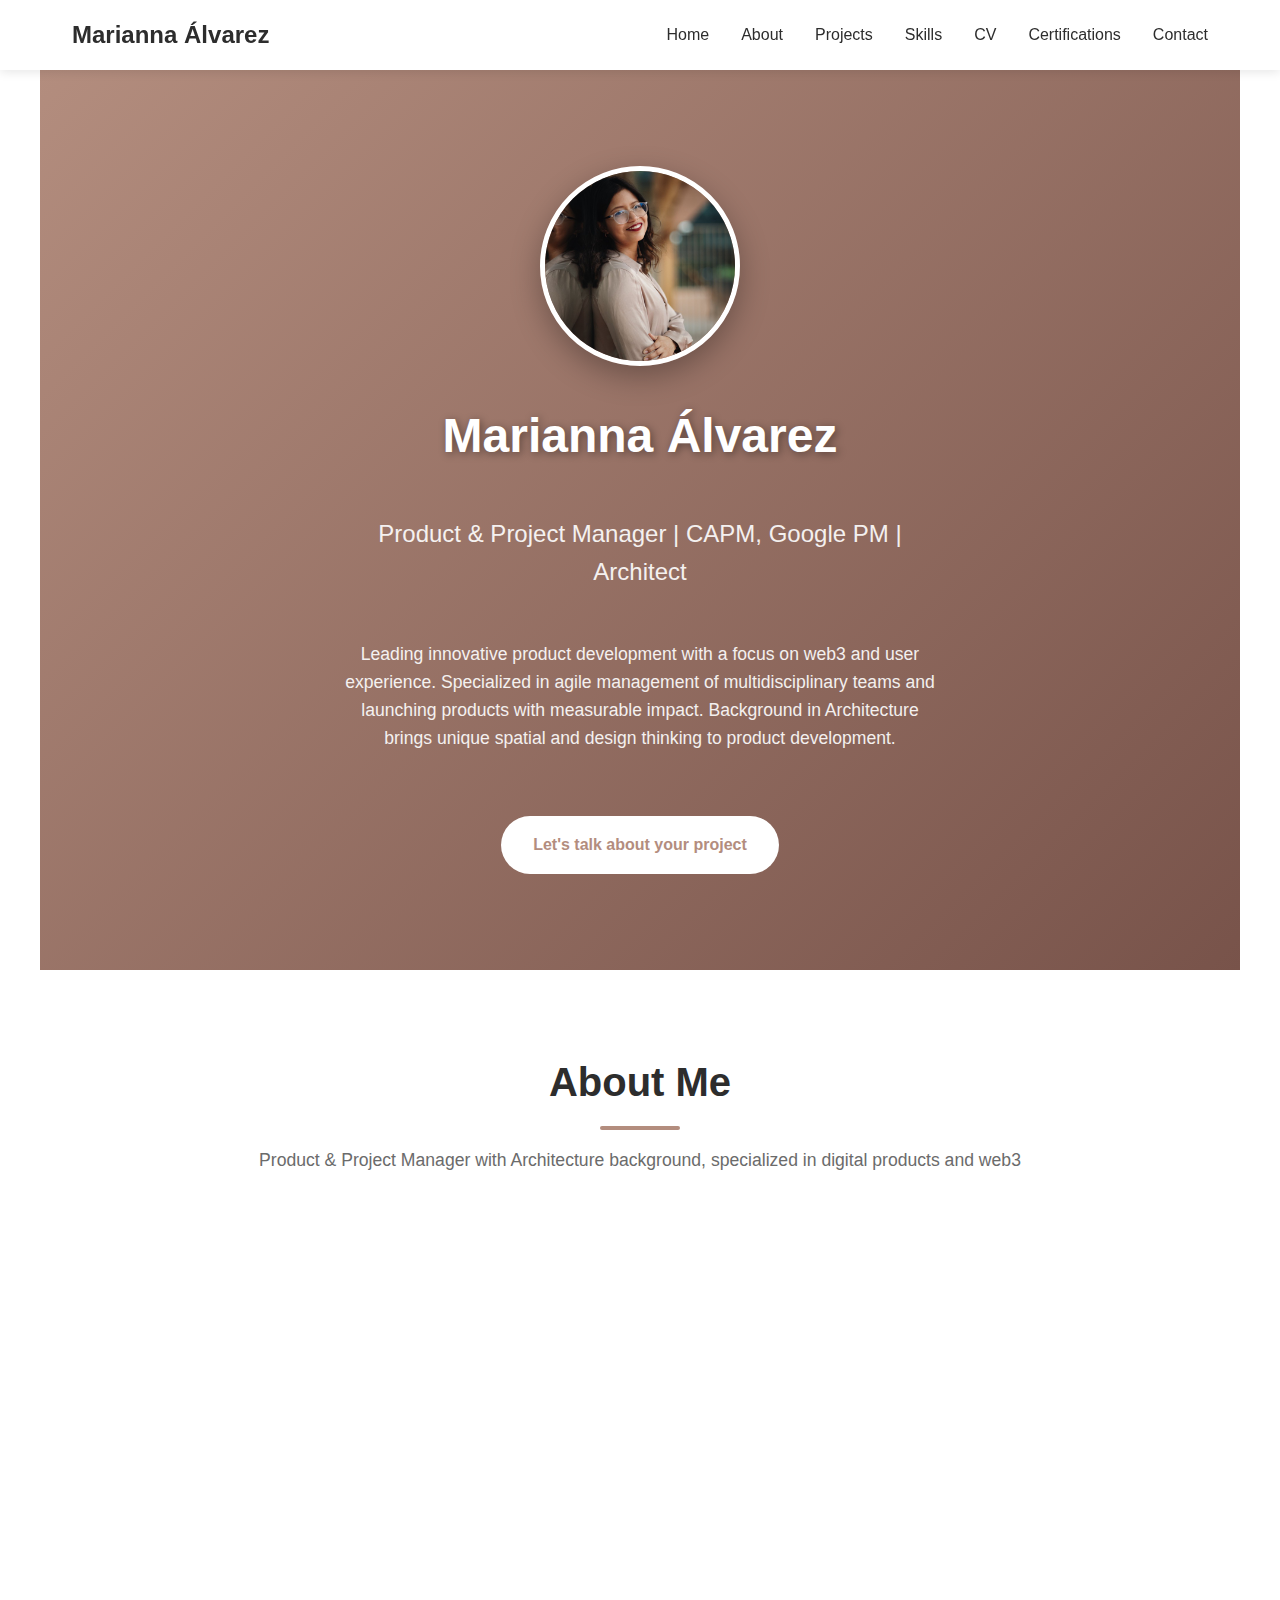
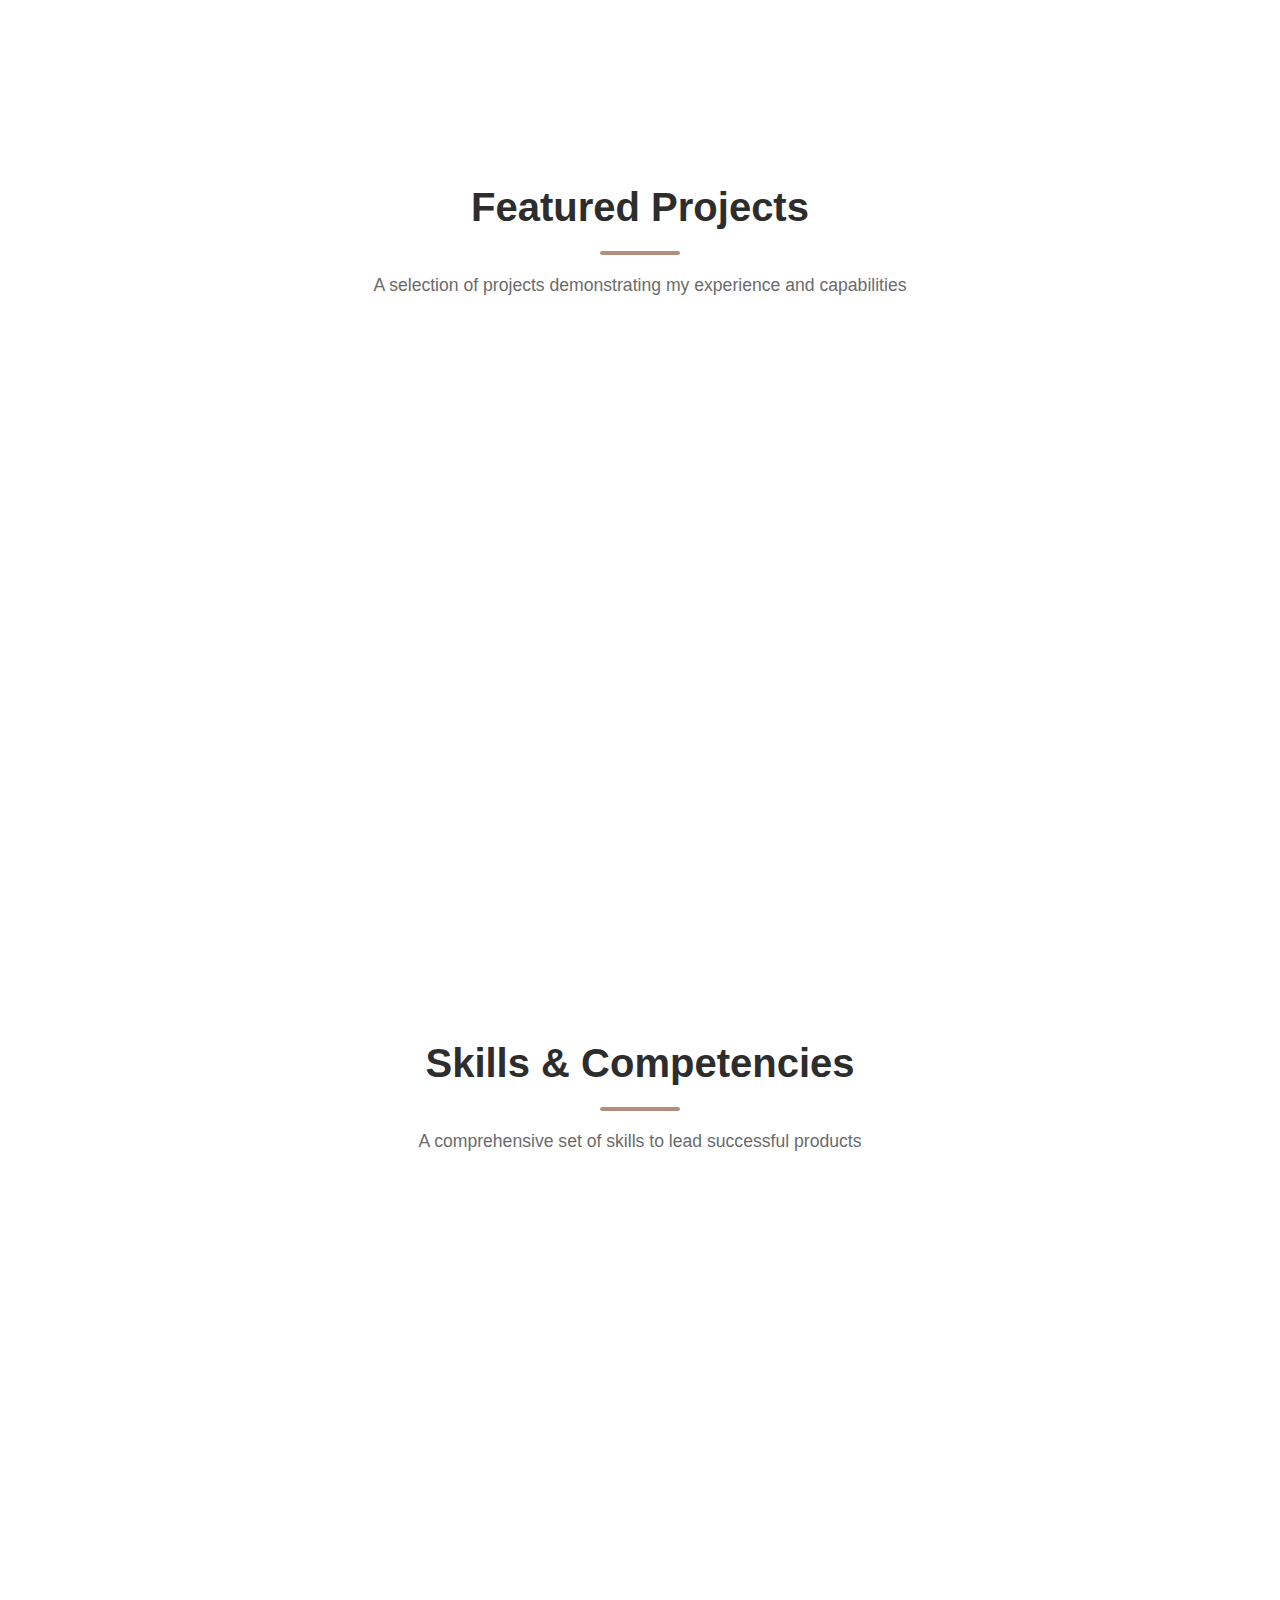
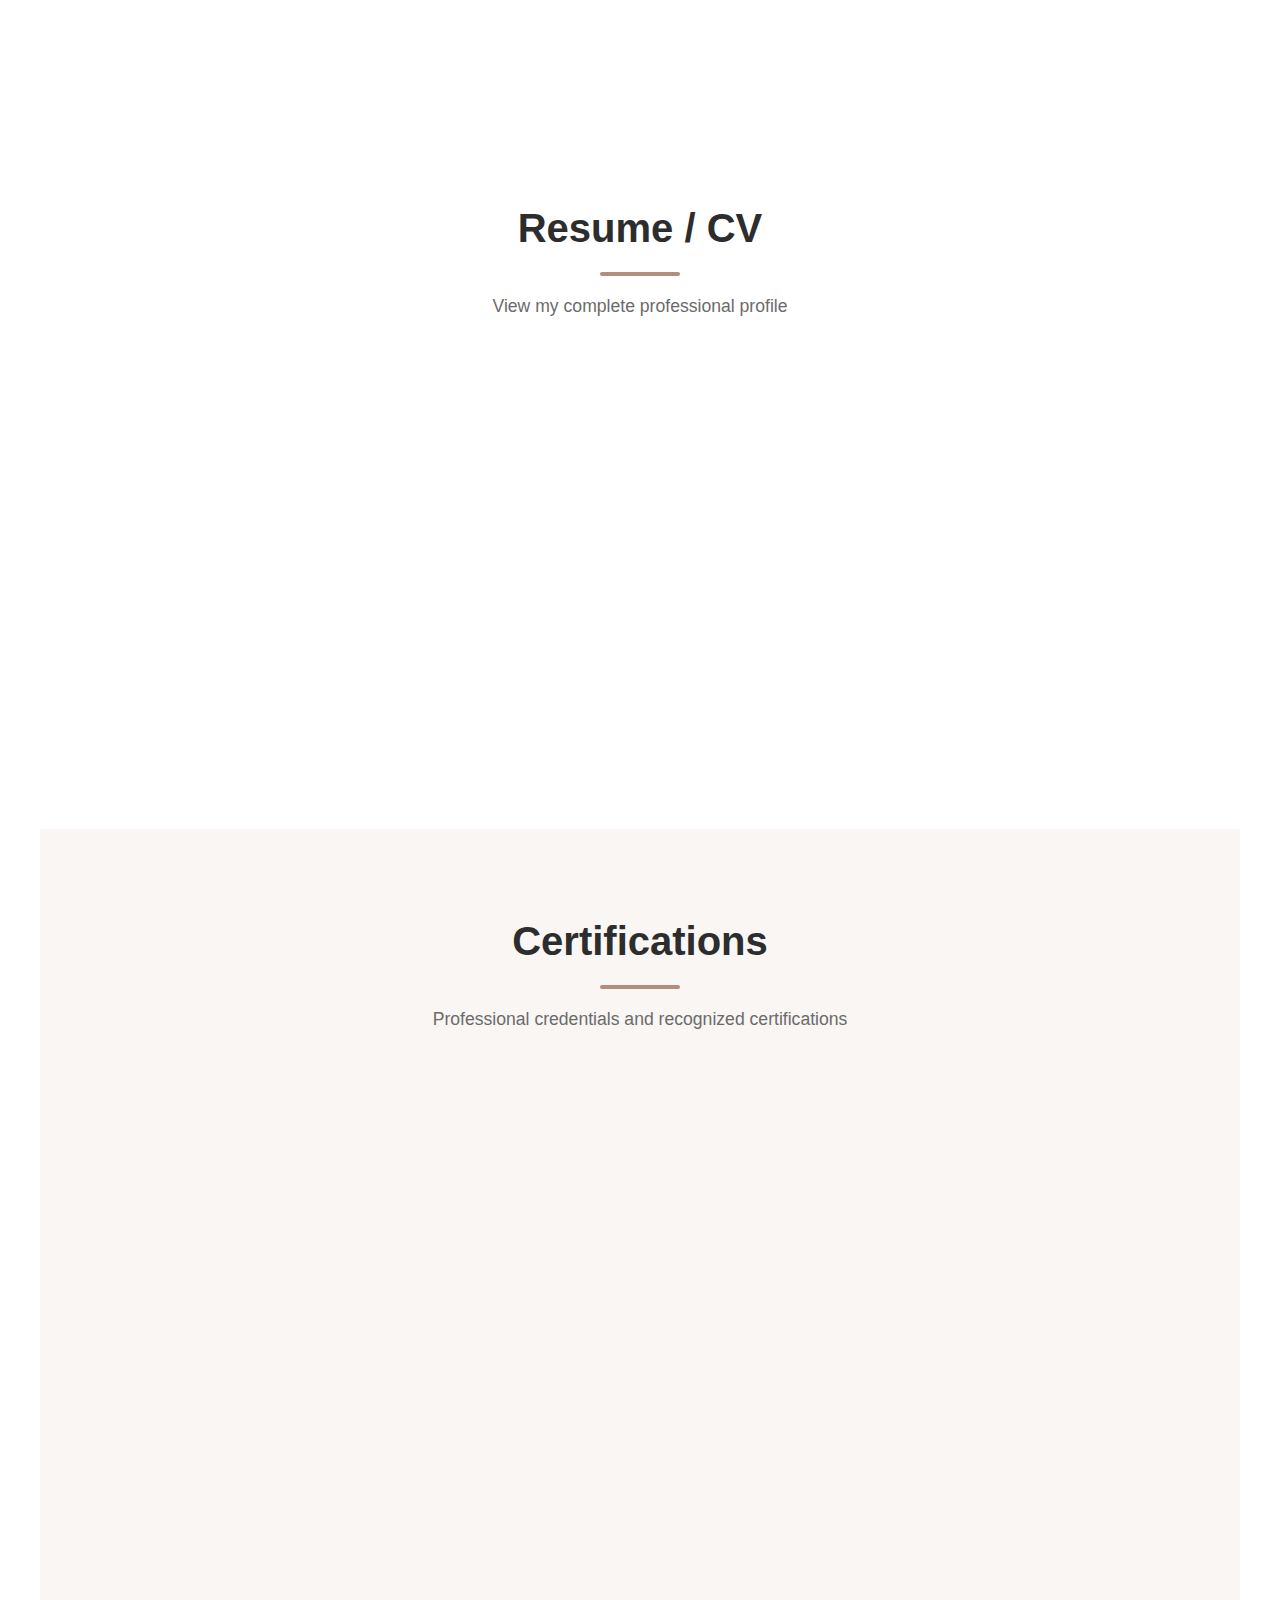
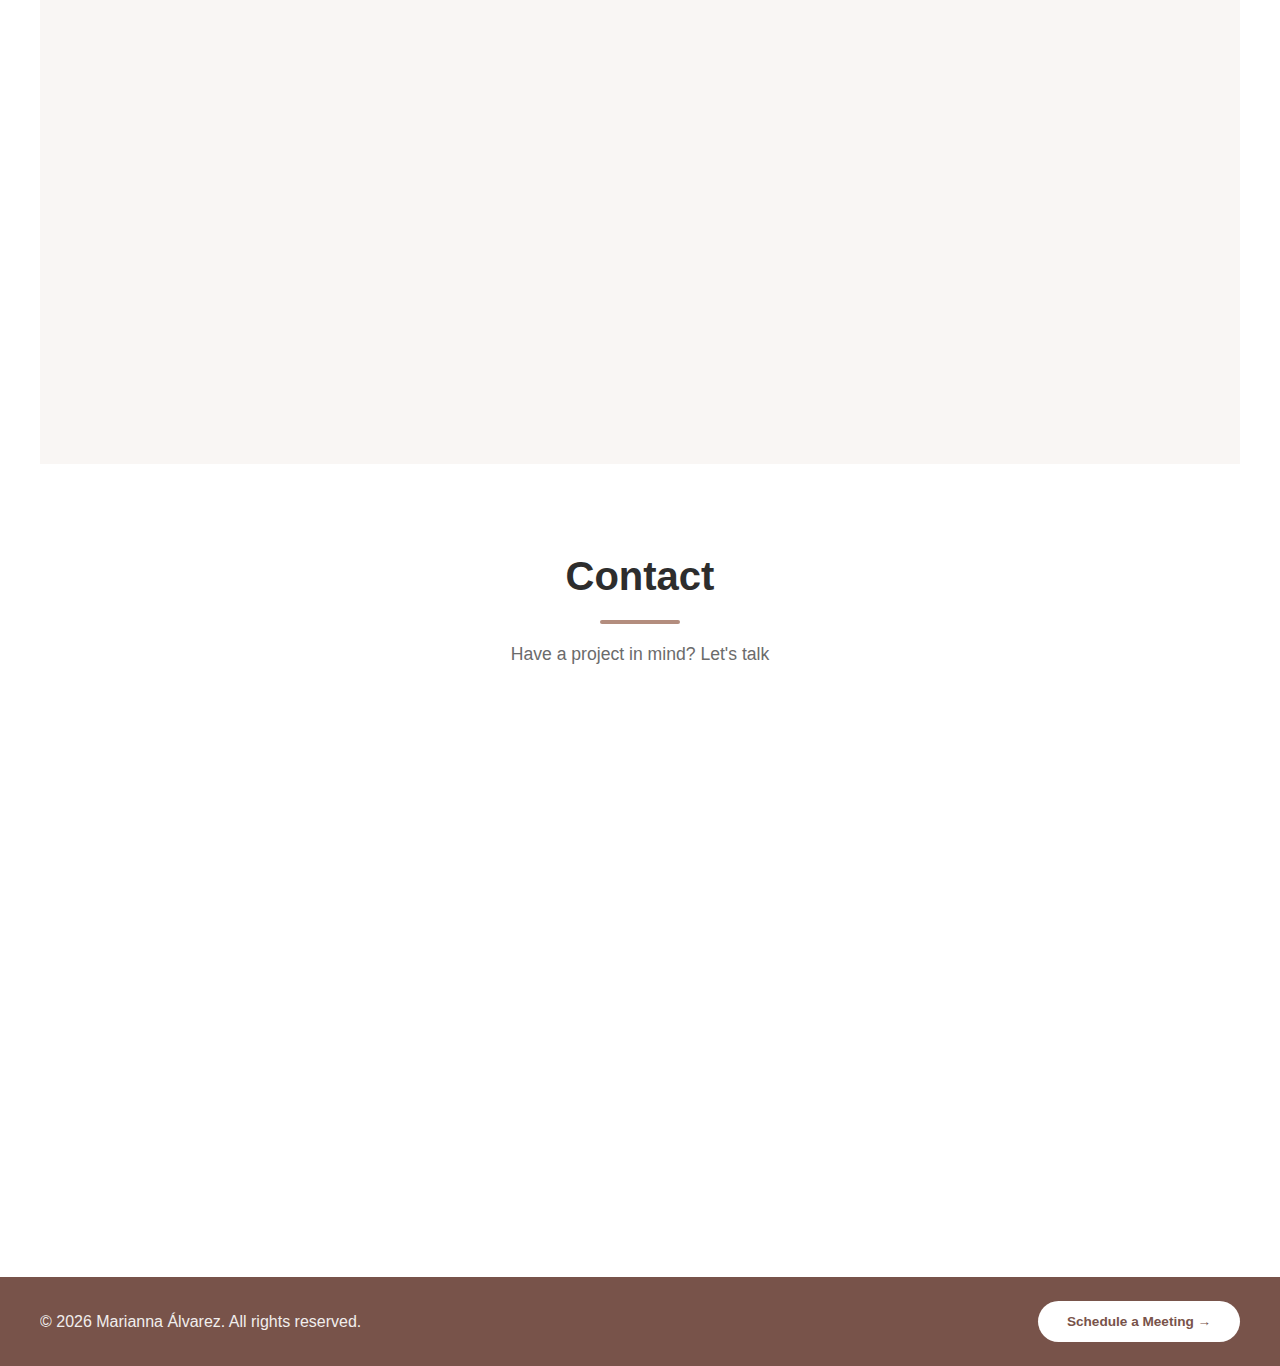
<file: index.html>
<!DOCTYPE html>
<html lang="en">
<head>
    <meta charset="UTF-8">
    <meta name="viewport" content="width=device-width, initial-scale=1.0">
    <title>Marianna Álvarez - Product Manager</title>
    <link rel="stylesheet" href="styles.css">
</head>
<body>
    <!-- Header -->
    <header>
        <nav>
            <div class="logo">Marianna Álvarez</div>
            <ul class="nav-links" id="navLinks">
                <li><a href="#home">Home</a></li>
                <li><a href="#about">About</a></li>
                <li><a href="#projects">Projects</a></li>
                <li><a href="#skills">Skills</a></li>
                <li><a href="#cv">CV</a></li>
                <li><a href="#certifications">Certifications</a></li>
                <li><a href="#contact">Contact</a></li>
            </ul>
            <div class="menu-toggle" id="menuToggle">
                <span></span>
                <span></span>
                <span></span>
            </div>
        </nav>
    </header>

    <!-- Hero Section -->
    <section class="hero" id="home">
        <div class="hero-content">
            <img src="Foto profesional.jpg" alt="Marianna Álvarez" class="profile-img">
            <h1>Marianna Álvarez</h1>
            <p class="subtitle">Product & Project Manager | CAPM, Google PM | Architect</p>
            <p>Leading innovative product development with a focus on web3 and user experience. Specialized in agile management of multidisciplinary teams and launching products with measurable impact. Background in Architecture brings unique spatial and design thinking to product development.</p>
            <a href="#contact" class="cta-button">Let's talk about your project</a>
        </div>
    </section>

    <!-- About Section -->
    <section id="about">
        <h2>About Me</h2>
        <p class="section-description">Product & Project Manager with Architecture background, specialized in digital products and web3</p>
        <div class="about-content fade-in">
            <div class="about-text">
                <p>Certified Product & Project Manager with experience developing innovative products in the web3 ecosystem and emerging technologies. Currently leading product initiatives at red·dev, where I manage multidisciplinary teams to create solutions that generate real impact.</p>
                <p>My unique background combines Architecture with product management and UX specialization, bringing spatial thinking and design principles to product development. This allows me to create products that are not only technically viable but also beautifully designed and centered on user needs. I have worked from conceptualization to successful launch of complex products.</p>
                <p>CAPM (PMI) and Google Project Management certified, I apply agile methodologies like Scrum alongside traditional frameworks when necessary, ensuring flexibility and structure in every project.</p>
            </div>
            <div class="about-stats">
                <div class="stat-card">
                    <span class="stat-number">4+</span>
                    <span class="stat-label">Years in Tech</span>
                </div>
                <div class="stat-card">
                    <span class="stat-number">2</span>
                    <span class="stat-label">PM Certifications</span>
                </div>
                <div class="stat-card">
                    <span class="stat-number">Web3</span>
                    <span class="stat-label">Specialization</span>
                </div>
                <div class="stat-card">
                    <span class="stat-number">UX+PM</span>
                    <span class="stat-label">Hybrid Profile</span>
                </div>
            </div>
        </div>
    </section>

    <!-- Projects Section -->
    <section id="projects">
        <h2>Featured Projects</h2>
        <p class="section-description">A selection of projects demonstrating my experience and capabilities</p>
        <div class="projects-grid">
            <div class="project-card fade-in">
                <div class="project-image">
                    <img src="FundRaisin Logo.png" alt="Fund Raisin Logo" style="width: 100%; height: 100%; object-fit: contain;">
                </div>
                <div class="project-content">
                    <h3>Fund Raisin</h3>
                    <p>Product Manager leading web3 platform for fund management and fundraising. Coordinating multidisciplinary teams, developing product roadmap, and successful launch with measurable results in the blockchain ecosystem.</p>
                    <div class="project-tags">
                        <span class="tag">Web3</span>
                        <span class="tag">Fundraising</span>
                        <span class="tag">Team Leadership</span>
                        <span class="tag">Product Launch</span>
                    </div>
                    <a href="#" class="project-link" onclick="openModal('fundraisin'); return false;">View details →</a>
                </div>
            </div>

            <div class="project-card fade-in">
                <div class="project-image">
                    <img src="Redbridge Logo (Icon).png" alt="Redbridge Logo" style="width: 100%; height: 100%; object-fit: contain;">
                </div>
                <div class="project-content">
                    <h3>Redbridge</h3>
                    <p>Project Manager for bridge technology solution. Coordination between development teams, task management, and administrative oversight ensuring smooth project execution and timely delivery.</p>
                    <div class="project-tags">
                        <span class="tag">Bridge Solution</span>
                        <span class="tag">Team Coordination</span>
                        <span class="tag">Task Management</span>
                        <span class="tag">Project Oversight</span>
                    </div>
                    <a href="#" class="project-link" onclick="openModal('redbridge'); return false;">View details →</a>
                </div>
            </div>
        </div>
    </section>

    <!-- Skills Section -->
    <section id="skills">
        <h2>Skills & Competencies</h2>
        <p class="section-description">A comprehensive set of skills to lead successful products</p>
        <div class="skills-grid">
            <div class="skill-category fade-in">
                <h3>Certifications</h3>
                <ul class="skill-list">
                    <li>CAPM - PMI (valid until 2028)</li>
                    <li>Google Project Management Certificate (2024)</li>
                    <li>UX Design Essentials</li>
                    <li>Web Responsive Design</li>
                </ul>
            </div>

            <div class="skill-category fade-in">
                <h3>Methodologies</h3>
                <ul class="skill-list">
                    <li>Agile & Scrum</li>
                    <li>Waterfall</li>
                    <li>Product Management Frameworks</li>
                    <li>User-Centered Design</li>
                </ul>
            </div>

            <div class="skill-category fade-in">
                <h3>Tools</h3>
                <ul class="skill-list">
                    <li>Figma & Sketch</li>
                    <li>Odoo</li>
                    <li>Gantt Charts</li>
                    <li>KPIs & Analytics</li>
                    <li>Google Sheets</li>
                </ul>
            </div>

            <div class="skill-category fade-in">
                <h3>Soft Skills</h3>
                <ul class="skill-list">
                    <li>Team Leadership</li>
                    <li>Stakeholder Communication</li>
                    <li>Problem Solving</li>
                    <li>Advanced English (C1-C2)</li>
                    <li>Catalan (B2)</li>
                </ul>
            </div>
        </div>
    </section>

    <!-- CV Section -->
    <section id="cv">
        <h2>Resume / CV</h2>
        <p class="section-description">View my complete professional profile</p>
        <div class="cv-container fade-in">
            <div class="cv-card" onclick="openCVModal()">
                <div class="cv-icon">
                    <svg xmlns="http://www.w3.org/2000/svg" width="80" height="80" fill="currentColor" viewBox="0 0 16 16">
                        <path d="M14 4.5V14a2 2 0 0 1-2 2H4a2 2 0 0 1-2-2V2a2 2 0 0 1 2-2h5.5L14 4.5zm-3 0A1.5 1.5 0 0 1 9.5 3V1H4a1 1 0 0 0-1 1v12a1 1 0 0 0 1 1h8a1 1 0 0 0 1-1V4.5h-2z"/>
                        <path d="M4.603 14.087a.81.81 0 0 1-.438-.42c-.195-.388-.13-.776.08-1.102.198-.307.526-.568.897-.787a7.68 7.68 0 0 1 1.482-.645 19.697 19.697 0 0 0 1.062-2.227 7.269 7.269 0 0 1-.43-1.295c-.086-.4-.119-.796-.046-1.136.075-.354.274-.672.65-.823.192-.077.4-.12.602-.077a.7.7 0 0 1 .477.365c.088.164.12.356.127.538.007.188-.012.396-.047.614-.084.51-.27 1.134-.52 1.794a10.954 10.954 0 0 0 .98 1.686 5.753 5.753 0 0 1 1.334.05c.364.066.734.195.96.465.12.144.193.32.2.518.007.192-.047.382-.138.563a1.04 1.04 0 0 1-.354.416.856.856 0 0 1-.51.138c-.331-.014-.654-.196-.933-.417a5.712 5.712 0 0 1-.911-.95 11.651 11.651 0 0 0-1.997.406 11.307 11.307 0 0 1-1.02 1.51c-.292.35-.609.656-.927.787a.793.793 0 0 1-.58.029zm1.379-1.901c-.166.076-.32.156-.459.238-.328.194-.541.383-.647.547-.094.145-.096.25-.04.361.01.022.02.036.026.044a.266.266 0 0 0 .035-.012c.137-.056.355-.235.635-.572a8.18 8.18 0 0 0 .45-.606zm1.64-1.33a12.71 12.71 0 0 1 1.01-.193 11.744 11.744 0 0 1-.51-.858 20.801 20.801 0 0 1-.5 1.05zm2.446.45c.15.163.296.3.435.41.24.19.407.253.498.256a.107.107 0 0 0 .07-.015.307.307 0 0 0 .094-.125.436.436 0 0 0 .059-.2.095.095 0 0 0-.026-.063c-.052-.062-.2-.152-.518-.209a3.876 3.876 0 0 0-.612-.053zM8.078 7.8a6.7 6.7 0 0 0 .2-.828c.031-.188.043-.343.038-.465a.613.613 0 0 0-.032-.198.517.517 0 0 0-.145.04c-.087.035-.158.106-.196.283-.04.192-.03.469.046.822.024.111.054.227.09.346z"/>
                    </svg>
                </div>
                <h3>View My Resume</h3>
                <p>Complete professional experience and qualifications</p>
                <div class="cv-buttons">
                    <span class="cv-button">View Resume →</span>
                    <a href="certificates/PM_Resume_2024.pdf" download class="cv-download-btn" onclick="event.stopPropagation()">Download CV ↓</a>
                </div>
            </div>
        </div>
    </section>

    <!-- Certifications Section -->
    <section id="certifications">
        <h2>Certifications</h2>
        <p class="section-description">Professional credentials and recognized certifications</p>
        <div class="certifications-grid">
            <div class="cert-card fade-in" onclick="openCertModal('capm')">
                <div class="cert-image">
                    <img src="certificates/cert-capm.jpg" alt="CAPM Certification">
                </div>
                <div class="cert-info">
                    <h3>CAPM</h3>
                    <p>Project Management Institute</p>
                    <span class="cert-year">Valid until 2028</span>
                </div>
            </div>

            <div class="cert-card fade-in" onclick="openCertModal('google-pm')">
                <div class="cert-image">
                    <img src="certificates/cert-google-pm.jpg" alt="Google Project Management Certificate">
                </div>
                <div class="cert-info">
                    <h3>Google Project Management</h3>
                    <p>Google Career Certificates</p>
                    <span class="cert-year">2024</span>
                </div>
            </div>

            <div class="cert-card fade-in" onclick="openCertModal('web-design')">
                <div class="cert-image">
                    <img src="certificates/cert-web.jpg" alt="Web Responsive Design Certificate">
                </div>
                <div class="cert-info">
                    <h3>Web Responsive Design</h3>
                    <p>Professional Certification</p>
                    <span class="cert-year">2024</span>
                </div>
            </div>

            <div class="cert-card fade-in" onclick="openCertModal('ux-design')">
                <div class="cert-image">
                    <img src="certificates/cert-ux.jpg" alt="UX Design Certificate">
                </div>
                <div class="cert-info">
                    <h3>UX Design Essentials</h3>
                    <p>Professional Certification</p>
                    <span class="cert-year">2021</span>
                </div>
            </div>
        </div>
    </section>

    <!-- Services Section -->
    <section id="services">
        <h2>Freelance Services</h2>
        <p class="section-description">How I can help your business grow</p>
        <div class="services-grid">
            <div class="service-card fade-in">
                <div class="service-icon">
                    <svg xmlns="http://www.w3.org/2000/svg" width="40" height="40" fill="currentColor" viewBox="0 0 16 16">
                        <path d="M8 16A8 8 0 1 0 8 0a8 8 0 0 0 0 16zm.25-11.25v1.5a.75.75 0 0 1-1.5 0v-1.5a.75.75 0 0 1 1.5 0zm0 4v3.5a.75.75 0 0 1-1.5 0v-3.5a.75.75 0 0 1 1.5 0z"/>
                        <path d="M6.5 7h3a.5.5 0 0 1 .5.5v5a.5.5 0 0 1-.5.5h-3a.5.5 0 0 1-.5-.5v-5a.5.5 0 0 1 .5-.5z"/>
                    </svg>
                </div>
                <h3>Product & Project Management</h3>
                <p>End-to-end product strategy, roadmap development, sprint planning, and agile team coordination. From ideation to launch with measurable KPIs.</p>
                <ul class="service-list">
                    <li>Product Strategy & Roadmaps</li>
                    <li>Sprint Planning & Scrum</li>
                    <li>Team Coordination</li>
                    <li>Product Launch</li>
                </ul>
                <a href="#contact" class="service-cta">Let's talk →</a>
            </div>

            <div class="service-card fade-in">
                <div class="service-icon">
                    <svg xmlns="http://www.w3.org/2000/svg" width="40" height="40" fill="currentColor" viewBox="0 0 16 16">
                        <path d="M0 1.5A1.5 1.5 0 0 1 1.5 0h13A1.5 1.5 0 0 1 16 1.5v13a1.5 1.5 0 0 1-1.5 1.5h-13A1.5 1.5 0 0 1 0 14.5v-13zM1.5 1a.5.5 0 0 0-.5.5V5h15V1.5a.5.5 0 0 0-.5-.5h-13zM1 14.5a.5.5 0 0 0 .5.5H5V6H1v8.5zm5 .5h4V6H6v9zm5 0h3.5a.5.5 0 0 0 .5-.5V6h-4v9z"/>
                    </svg>
                </div>
                <h3>UX Design & Research</h3>
                <p>User-centered design approach combining research, wireframing, and prototyping to create intuitive digital experiences that drive engagement.</p>
                <ul class="service-list">
                    <li>User Research & Testing</li>
                    <li>Wireframes & Prototypes</li>
                    <li>UI/UX Audits</li>
                    <li>Design Systems</li>
                </ul>
                <a href="#contact" class="service-cta">Let's talk →</a>
            </div>

            <div class="service-card fade-in">
                <div class="service-icon">
                    <svg xmlns="http://www.w3.org/2000/svg" width="40" height="40" fill="currentColor" viewBox="0 0 16 16">
                        <path d="M7 14s-1 0-1-1 1-4 5-4 5 3 5 4-1 1-1 1H7Zm4-6a3 3 0 1 0 0-6 3 3 0 0 0 0 6Zm-5.784 6A2.238 2.238 0 0 1 5 13c0-1.355.68-2.75 1.936-3.72A6.325 6.325 0 0 0 5 9c-4 0-5 3-5 4s1 1 1 1h4.216ZM4.5 8a2.5 2.5 0 1 0 0-5 2.5 2.5 0 0 0 0 5Z"/>
                    </svg>
                </div>
                <h3>PM Consulting</h3>
                <p>Strategic consulting to optimize your project management processes, improve team efficiency, and implement frameworks that deliver results.</p>
                <ul class="service-list">
                    <li>Process Optimization</li>
                    <li>Stakeholder Management</li>
                    <li>KPI Tracking & Analytics</li>
                    <li>Team Training</li>
                </ul>
                <a href="#contact" class="service-cta">Let's talk →</a>
            </div>
        </div>
    </section>

    <!-- Contact Section -->
    <section id="contact">
        <h2>Contact</h2>
        <p class="section-description">Have a project in mind? Let's talk</p>
        <div class="contact-container">
            <div class="contact-info fade-in">
                <div class="contact-item">
                    <div class="contact-icon">
                        <svg xmlns="http://www.w3.org/2000/svg" width="22" height="22" fill="white" viewBox="0 0 23 23">
                            <path d="M0 0h10.931v10.931H0z" fill="white"/>
                            <path d="M12.069 0H23v10.931H12.069z" fill="white"/>
                            <path d="M0 12.069h10.931V23H0z" fill="white"/>
                            <path d="M12.069 12.069H23V23H12.069z" fill="white"/>
                        </svg>
                    </div>
                    <div class="contact-details">
                        <h3>Email</h3>
                        <p>mariprofessional@outlook.com</p>
                    </div>
                </div>
                <div class="contact-item">
                    <div class="contact-icon">📱</div>
                    <div class="contact-details">
                        <h3>Phone</h3>
                        <p>+34 674-837-224</p>
                    </div>
                </div>
                <div class="contact-item">
                    <div class="contact-icon">📍</div>
                    <div class="contact-details">
                        <h3>Location</h3>
                        <p>Barcelona, Spain</p>
                    </div>
                </div>
                <div class="contact-item">
                    <div class="contact-icon">
                        <svg xmlns="http://www.w3.org/2000/svg" width="22" height="22" fill="white" viewBox="0 0 16 16">
                            <path d="M0 1.146C0 .513.526 0 1.175 0h13.65C15.474 0 16 .513 16 1.146v13.708c0 .633-.526 1.146-1.175 1.146H1.175C.526 16 0 15.487 0 14.854V1.146zm4.943 12.248V6.169H2.542v7.225h2.401zm-1.2-8.212c.837 0 1.358-.554 1.358-1.248-.015-.709-.52-1.248-1.342-1.248-.822 0-1.359.54-1.359 1.248 0 .694.521 1.248 1.327 1.248h.016zm4.908 8.212V9.359c0-.216.016-.432.08-.586.173-.431.568-.878 1.232-.878.869 0 1.216.662 1.216 1.634v3.865h2.401V9.25c0-2.22-1.184-3.252-2.764-3.252-1.274 0-1.845.7-2.165 1.193v.025h-.016a5.54 5.54 0 0 1 .016-.025V6.169h-2.4c.03.678 0 7.225 0 7.225h2.4z"/>
                        </svg>
                    </div>
                    <div class="contact-details">
                        <h3>LinkedIn</h3>
                        <p><a href="https://linkedin.com/in/majoalfig" target="_blank">linkedin.com/in/majoalfig</a></p>
                    </div>
                </div>
            </div>

            <form class="contact-form fade-in" id="contactForm" action="https://api.web3forms.com/submit" method="POST">
                <input type="hidden" name="access_key" value="15405423-1cc5-4f31-940b-ea86027a451b">
                <input type="hidden" name="subject" value="New message from Portfolio">
                <input type="hidden" name="from_name" value="Portfolio Contact Form">
                <div class="form-group">
                    <label for="name">Name</label>
                    <input type="text" id="name" name="name" required>
                </div>
                <div class="form-group">
                    <label for="email">Email</label>
                    <input type="email" id="email" name="email" required>
                </div>
                <div class="form-group">
                    <label for="message">Message</label>
                    <textarea id="message" name="message" required></textarea>
                </div>
                <button type="submit" class="submit-button">Send Message</button>
            </form>
        </div>
    </section>

    <!-- Project Modals -->
    <div id="modal-overlay" class="modal-overlay" onclick="closeModal()">
        <div class="modal-content" onclick="event.stopPropagation()">
            <span class="modal-close" onclick="closeModal()">&times;</span>
            <div id="modal-body"></div>
        </div>
    </div>

    <!-- Certificate Modal -->
    <div id="cert-modal-overlay" class="modal-overlay" onclick="closeCertModal()">
        <div class="cert-modal-content" onclick="event.stopPropagation()">
            <span class="modal-close" onclick="closeCertModal()">&times;</span>
            <div id="cert-modal-body"></div>
        </div>
    </div>

    <!-- CV Modal -->
    <div id="cv-modal-overlay" class="modal-overlay" onclick="closeCVModal()">
        <div class="cert-modal-content" onclick="event.stopPropagation()">
            <span class="modal-close" onclick="closeCVModal()">&times;</span>
            <div id="cv-modal-body"></div>
        </div>
    </div>

    <!-- Footer -->
    <footer>
        <div class="footer-content">
            <p class="footer-copy">&copy; 2026 Marianna &Aacute;lvarez. All rights reserved.</p>
            <a href="https://cal.com/mari-reddev" target="_blank" class="cal-button">Schedule a Meeting →</a>
        </div>
    </footer>

    <script src="script.js"></script>
</body>
</html>
</file>
<file: styles.css>
* {
    margin: 0;
    padding: 0;
    box-sizing: border-box;
}

:root {
    --primary-color: #b38d7e;
    --dark-color: #78534a;
    --light-color: #e8d5cd;
    --accent-color: #d4b5a8;
    --gray-dark: #2d2d2d;
    --gray-medium: #6b6b6b;
    --gray-light: #f9f6f4;
    --white: #ffffff;
}

html {
    scroll-behavior: smooth;
}

body {
    font-family: 'Segoe UI', Tahoma, Geneva, Verdana, sans-serif;
    line-height: 1.6;
    color: var(--gray-dark);
    background-color: var(--white);
}

/* Header & Navigation */
header {
    background-color: var(--white);
    box-shadow: 0 2px 10px rgba(0, 0, 0, 0.1);
    position: fixed;
    width: 100%;
    top: 0;
    z-index: 1000;
    transition: all 0.3s ease;
}

nav {
    max-width: 1200px;
    margin: 0 auto;
    padding: 1rem 2rem;
    display: flex;
    justify-content: space-between;
    align-items: center;
}

.logo {
    font-size: 1.5rem;
    font-weight: bold;
    color: var(--gray-dark);
}

.nav-links {
    display: flex;
    gap: 2rem;
    list-style: none;
}

.nav-links a {
    text-decoration: none;
    color: var(--gray-dark);
    font-weight: 500;
    transition: color 0.3s ease;
    position: relative;
}

.nav-links a:hover {
    color: var(--primary-color);
}

.nav-links a::after {
    content: '';
    position: absolute;
    bottom: -5px;
    left: 0;
    width: 0;
    height: 2px;
    background-color: var(--primary-color);
    transition: width 0.3s ease;
}

.nav-links a:hover::after {
    width: 100%;
}

.menu-toggle {
    display: none;
    flex-direction: column;
    cursor: pointer;
    gap: 5px;
}

.menu-toggle span {
    width: 25px;
    height: 3px;
    background-color: var(--gray-dark);
    transition: all 0.3s ease;
}

/* Hero Section */
.hero {
    margin-top: 70px;
    background: linear-gradient(135deg, var(--primary-color) 0%, var(--dark-color) 100%);
    color: var(--white);
    padding: 6rem 2rem;
    text-align: center;
}

.hero-content {
    max-width: 1200px;
    margin: 0 auto;
    display: flex;
    flex-direction: column;
    align-items: center;
    gap: 2rem;
}

.profile-img {
    width: 200px;
    height: 200px;
    border-radius: 50%;
    border: 5px solid var(--white);
    object-fit: cover;
    box-shadow: 0 10px 30px rgba(0, 0, 0, 0.3);
    animation: fadeInDown 1s ease;
}

.hero h1 {
    font-size: 3rem;
    margin-bottom: 0.5rem;
    animation: fadeInUp 1s ease;
    text-shadow: 2px 2px 8px rgba(0, 0, 0, 0.4);
}

.hero .subtitle {
    font-size: 1.5rem;
    margin-bottom: 1rem;
    opacity: 0.9;
    animation: fadeInUp 1s ease 0.2s both;
}

.hero p {
    font-size: 1.1rem;
    max-width: 600px;
    margin-bottom: 2rem;
    opacity: 0.9;
    animation: fadeInUp 1s ease 0.4s both;
}

.cta-button {
    display: inline-block;
    background-color: var(--white);
    color: var(--primary-color);
    padding: 1rem 2rem;
    border-radius: 50px;
    text-decoration: none;
    font-weight: bold;
    transition: all 0.3s ease;
    animation: fadeInUp 1s ease 0.6s both;
}

.cta-button:hover {
    transform: translateY(-3px);
    box-shadow: 0 10px 30px rgba(255, 255, 255, 0.3);
}

/* Section Styles */
section {
    padding: 5rem 2rem;
    max-width: 1200px;
    margin: 0 auto;
}

section h2 {
    font-size: 2.5rem;
    color: var(--gray-dark);
    margin-bottom: 1rem;
    text-align: center;
    position: relative;
    padding-bottom: 1rem;
}

section h2::after {
    content: '';
    position: absolute;
    bottom: 0;
    left: 50%;
    transform: translateX(-50%);
    width: 80px;
    height: 4px;
    background-color: var(--primary-color);
    border-radius: 2px;
}

.section-description {
    text-align: center;
    color: var(--gray-medium);
    margin-bottom: 3rem;
    font-size: 1.1rem;
}

/* About Section */
.about-content {
    display: grid;
    grid-template-columns: 1fr 1fr;
    gap: 3rem;
    align-items: center;
    margin-top: 3rem;
}

.about-text p {
    margin-bottom: 1rem;
    color: var(--gray-medium);
    line-height: 1.8;
}

.about-stats {
    display: grid;
    grid-template-columns: repeat(2, 1fr);
    gap: 2rem;
}

.stat-card {
    background-color: var(--gray-light);
    padding: 2rem;
    border-radius: 10px;
    text-align: center;
    transition: transform 0.3s ease;
}

.stat-card:hover {
    transform: translateY(-5px);
}

.stat-number {
    font-size: 2.5rem;
    font-weight: bold;
    color: var(--primary-color);
    display: block;
}

.stat-label {
    color: var(--gray-medium);
    font-size: 0.9rem;
    margin-top: 0.5rem;
}

/* Projects Section */
#proyectos {
    background-color: var(--gray-light);
}

.projects-grid {
    display: grid;
    grid-template-columns: repeat(auto-fit, minmax(300px, 1fr));
    gap: 2rem;
    margin-top: 3rem;
}

.project-card {
    background-color: var(--white);
    border-radius: 15px;
    overflow: hidden;
    box-shadow: 0 5px 20px rgba(0, 0, 0, 0.1);
    transition: transform 0.3s ease, box-shadow 0.3s ease;
}

.project-card:hover {
    transform: translateY(-10px);
    box-shadow: 0 15px 40px rgba(0, 0, 0, 0.2);
}

.project-image {
    width: 100%;
    height: 200px;
    background: linear-gradient(135deg, var(--light-color), var(--primary-color));
    display: flex;
    align-items: center;
    justify-content: center;
    font-size: 3rem;
    color: var(--white);
}

.project-content {
    padding: 2rem;
}

.project-content h3 {
    color: var(--gray-dark);
    margin-bottom: 1rem;
    font-size: 1.5rem;
}

.project-content p {
    color: var(--gray-medium);
    margin-bottom: 1rem;
    line-height: 1.6;
}

.project-tags {
    display: flex;
    flex-wrap: wrap;
    gap: 0.5rem;
    margin-bottom: 1rem;
}

.tag {
    background-color: var(--gray-light);
    color: var(--primary-color);
    padding: 0.3rem 0.8rem;
    border-radius: 20px;
    font-size: 0.85rem;
    font-weight: 500;
}

.project-link {
    color: var(--primary-color);
    text-decoration: none;
    font-weight: bold;
    display: inline-flex;
    align-items: center;
    gap: 0.5rem;
}

.project-link:hover {
    text-decoration: underline;
}

/* Skills Section */
.skills-grid {
    display: grid;
    grid-template-columns: repeat(auto-fit, minmax(250px, 1fr));
    gap: 2rem;
    margin-top: 3rem;
}

.skill-category {
    background-color: var(--white);
    padding: 2rem;
    border-radius: 15px;
    box-shadow: 0 5px 20px rgba(0, 0, 0, 0.1);
}

.skill-category h3 {
    color: var(--primary-color);
    margin-bottom: 1.5rem;
    display: flex;
    align-items: center;
    gap: 0.5rem;
    font-size: 1.3rem;
}

.skill-category h3::before {
    content: '▶';
    font-size: 0.8rem;
}

.skill-list {
    list-style: none;
}

.skill-list li {
    padding: 0.8rem 0;
    border-bottom: 1px solid var(--gray-light);
    color: var(--gray-medium);
    display: flex;
    align-items: center;
    gap: 0.5rem;
}

.skill-list li:last-child {
    border-bottom: none;
}

.skill-list li::before {
    content: '✓';
    color: var(--primary-color);
    font-weight: bold;
}

/* Services Section (hidden for now) */
#services {
    display: none;
    background-color: var(--gray-light);
}

.services-grid {
    display: grid;
    grid-template-columns: repeat(3, 1fr);
    gap: 2rem;
    margin-top: 3rem;
}

.service-card {
    background-color: var(--white);
    padding: 2.5rem 2rem;
    border-radius: 20px;
    box-shadow: 0 5px 20px rgba(0, 0, 0, 0.08);
    transition: all 0.3s ease;
    display: flex;
    flex-direction: column;
}

.service-card:hover {
    transform: translateY(-8px);
    box-shadow: 0 15px 35px rgba(179, 141, 126, 0.2);
}

.service-icon {
    width: 70px;
    height: 70px;
    background: linear-gradient(135deg, var(--primary-color), var(--dark-color));
    border-radius: 16px;
    display: flex;
    align-items: center;
    justify-content: center;
    color: var(--white);
    margin-bottom: 1.5rem;
}

.service-card h3 {
    color: var(--gray-dark);
    font-size: 1.3rem;
    margin-bottom: 1rem;
}

.service-card p {
    color: var(--gray-medium);
    line-height: 1.7;
    margin-bottom: 1.5rem;
    font-size: 0.95rem;
}

.service-list {
    list-style: none;
    margin-bottom: 2rem;
    flex-grow: 1;
}

.service-list li {
    padding: 0.5rem 0;
    color: var(--gray-medium);
    font-size: 0.9rem;
    border-bottom: 1px solid var(--gray-light);
}

.service-list li:last-child {
    border-bottom: none;
}

.service-list li::before {
    content: '→ ';
    color: var(--primary-color);
    font-weight: bold;
}

.service-cta {
    display: inline-block;
    color: var(--primary-color);
    font-weight: 700;
    text-decoration: none;
    font-size: 0.95rem;
    transition: all 0.3s ease;
}

.service-cta:hover {
    color: var(--dark-color);
    transform: translateX(5px);
}

/* CV Section */
#cv {
    background-color: var(--white);
}

.cv-container {
    max-width: 600px;
    margin: 0 auto;
}

.cv-card {
    background: linear-gradient(135deg, var(--primary-color) 0%, var(--dark-color) 100%);
    border-radius: 20px;
    padding: 3rem 2rem;
    text-align: center;
    cursor: pointer;
    transition: all 0.3s ease;
    box-shadow: 0 10px 30px rgba(0, 0, 0, 0.15);
    color: var(--white);
}

.cv-card:hover {
    transform: translateY(-10px);
    box-shadow: 0 15px 40px rgba(0, 0, 0, 0.25);
}

.cv-icon {
    margin-bottom: 1.5rem;
    color: var(--white);
}

.cv-icon svg {
    filter: drop-shadow(0 5px 10px rgba(0, 0, 0, 0.2));
}

.cv-card h3 {
    font-size: 2rem;
    margin-bottom: 1rem;
    color: var(--white);
}

.cv-card p {
    font-size: 1.1rem;
    margin-bottom: 1.5rem;
    opacity: 0.9;
}

.cv-buttons {
    display: flex;
    gap: 1rem;
    justify-content: center;
    margin-top: 1.5rem;
}

.cv-button {
    display: inline-block;
    background-color: var(--white);
    color: var(--primary-color);
    padding: 0.8rem 2rem;
    border-radius: 30px;
    font-weight: bold;
    font-size: 0.95rem;
    transition: all 0.3s ease;
}

.cv-card:hover .cv-button {
    background-color: var(--light-color);
}

.cv-download-btn {
    display: inline-block;
    background-color: transparent;
    color: var(--white);
    padding: 0.8rem 2rem;
    border-radius: 30px;
    font-weight: bold;
    font-size: 0.95rem;
    text-decoration: none;
    border: 2px solid var(--white);
    transition: all 0.3s ease;
}

.cv-download-btn:hover {
    background-color: var(--white);
    color: var(--dark-color);
}

/* Cal.com Button */
.cal-button {
    display: inline-block;
    padding: 0.6rem 1.8rem;
    background-color: var(--white);
    border-radius: 30px;
    text-decoration: none;
    color: var(--dark-color);
    font-weight: 600;
    font-size: 0.85rem;
    transition: all 0.3s ease;
}

.cal-button:hover {
    transform: translateY(-2px);
    background-color: var(--light-color);
}

/* Contact Section */
#contacto {
    background-color: var(--gray-light);
}

.contact-container {
    display: grid;
    grid-template-columns: 1fr 1fr;
    gap: 3rem;
    margin-top: 3rem;
}

.contact-info {
    display: flex;
    flex-direction: column;
    gap: 2rem;
}

.contact-item {
    display: flex;
    align-items: center;
    gap: 1rem;
}

.contact-icon {
    width: 50px;
    height: 50px;
    background-color: var(--primary-color);
    border-radius: 50%;
    display: flex;
    align-items: center;
    justify-content: center;
    color: var(--white);
    font-size: 1.5rem;
    flex-shrink: 0;
}

.contact-details h3 {
    color: var(--gray-dark);
    margin-bottom: 0.3rem;
}

.contact-details p {
    color: var(--gray-medium);
}

.contact-form {
    display: flex;
    flex-direction: column;
    gap: 1.5rem;
}

.form-group {
    display: flex;
    flex-direction: column;
    gap: 0.5rem;
}

.form-group label {
    color: var(--gray-dark);
    font-weight: 500;
}

.form-group input,
.form-group textarea {
    padding: 1rem;
    border: 2px solid var(--gray-light);
    border-radius: 8px;
    font-family: inherit;
    font-size: 1rem;
    transition: border-color 0.3s ease;
}

.form-group input:focus,
.form-group textarea:focus {
    outline: none;
    border-color: var(--primary-color);
}

.form-group textarea {
    resize: vertical;
    min-height: 150px;
}

.submit-button {
    background-color: var(--primary-color);
    color: var(--white);
    padding: 1rem 2rem;
    border: none;
    border-radius: 8px;
    font-size: 1rem;
    font-weight: bold;
    cursor: pointer;
    transition: background-color 0.3s ease, transform 0.3s ease;
}

.submit-button:hover {
    background-color: var(--dark-color);
    transform: translateY(-2px);
}

/* Certifications Section */
#certifications {
    background-color: var(--gray-light);
}

.certifications-grid {
    display: grid;
    grid-template-columns: repeat(2, 1fr);
    gap: 2.5rem;
    max-width: 1000px;
    margin: 0 auto;
}

.cert-card {
    background-color: var(--white);
    border-radius: 20px;
    overflow: hidden;
    box-shadow: 0 8px 25px rgba(0, 0, 0, 0.08);
    transition: all 0.4s cubic-bezier(0.175, 0.885, 0.32, 1.275);
    cursor: pointer;
    display: flex;
    flex-direction: column;
    position: relative;
    border: 1px solid rgba(179, 141, 126, 0.1);
}

.cert-card::before {
    content: '';
    position: absolute;
    top: 0;
    left: 0;
    right: 0;
    bottom: 0;
    background: linear-gradient(135deg, var(--primary-color), var(--dark-color));
    opacity: 0;
    transition: opacity 0.4s ease;
    z-index: 1;
    pointer-events: none;
}

.cert-card:hover {
    transform: translateY(-12px) scale(1.02);
    box-shadow: 0 20px 45px rgba(179, 141, 126, 0.25);
}

.cert-card:hover::before {
    opacity: 0.05;
}

.cert-image {
    width: 100%;
    height: 240px;
    overflow: hidden;
    background: linear-gradient(135deg, var(--light-color) 0%, var(--accent-color) 100%);
    display: flex;
    align-items: center;
    justify-content: center;
    position: relative;
}

.cert-image::before {
    content: '📜';
    font-size: 5rem;
    opacity: 0.2;
    position: absolute;
    filter: grayscale(100%);
}

.cert-image::after {
    content: 'Click to view';
    position: absolute;
    bottom: 0;
    left: 0;
    right: 0;
    background: linear-gradient(to top, rgba(0,0,0,0.7), transparent);
    color: var(--white);
    padding: 1.5rem 1rem 0.8rem;
    font-size: 0.9rem;
    font-weight: 600;
    text-align: center;
    opacity: 0;
    transform: translateY(10px);
    transition: all 0.3s ease;
}

.cert-card:hover .cert-image::after {
    opacity: 1;
    transform: translateY(0);
}

.cert-image img {
    width: 100%;
    height: 100%;
    object-fit: cover;
    transition: all 0.5s cubic-bezier(0.175, 0.885, 0.32, 1.275);
    position: relative;
    z-index: 1;
}

.cert-card:hover .cert-image img {
    transform: scale(1.1);
    filter: brightness(1.05);
}

.cert-info {
    padding: 2rem 1.5rem;
    text-align: center;
    position: relative;
    z-index: 2;
}

.cert-info h3 {
    color: var(--gray-dark);
    font-size: 1.4rem;
    margin-bottom: 0.6rem;
    font-weight: 700;
    letter-spacing: -0.3px;
    transition: color 0.3s ease;
}

.cert-card:hover .cert-info h3 {
    color: var(--primary-color);
}

.cert-info p {
    color: var(--gray-medium);
    font-size: 0.95rem;
    margin-bottom: 1rem;
    line-height: 1.5;
}

.cert-year {
    display: inline-flex;
    align-items: center;
    gap: 0.4rem;
    background: linear-gradient(135deg, var(--primary-color), var(--dark-color));
    color: var(--white);
    padding: 0.5rem 1.2rem;
    border-radius: 20px;
    font-size: 0.85rem;
    font-weight: 700;
    box-shadow: 0 4px 12px rgba(179, 141, 126, 0.3);
    transition: all 0.3s ease;
    letter-spacing: 0.3px;
}

.cert-year::before {
    content: '✓';
    font-weight: bold;
    font-size: 1rem;
}

.cert-card:hover .cert-year {
    transform: scale(1.05);
    box-shadow: 0 6px 18px rgba(179, 141, 126, 0.4);
}

/* Certificate Modal */
.cert-modal-content {
    background-color: var(--white);
    border-radius: 15px;
    max-width: 1400px;
    width: 98%;
    max-height: 98vh;
    overflow: hidden;
    position: relative;
    animation: modalFadeIn 0.3s ease;
    padding: 1.5rem;
}

#cert-modal-body,
#cv-modal-body {
    width: 100%;
    height: 92vh;
    display: flex;
    align-items: center;
    justify-content: center;
}

#cert-modal-body iframe,
#cv-modal-body iframe {
    width: 100%;
    height: 100%;
    border: none;
    border-radius: 10px;
}

/* Footer */
footer {
    background-color: var(--dark-color);
    color: var(--white);
    padding: 1.5rem 2rem;
}

.footer-content {
    max-width: 1200px;
    margin: 0 auto;
    display: flex;
    align-items: center;
    justify-content: space-between;
}

.footer-copy {
    font-size: 1rem;
    opacity: 0.9;
}

/* Project Modal */
.modal-overlay {
    display: none;
    position: fixed;
    top: 0;
    left: 0;
    width: 100%;
    height: 100%;
    background-color: rgba(0, 0, 0, 0.8);
    z-index: 2000;
    justify-content: center;
    align-items: center;
    padding: 2rem;
    overflow-y: auto;
}

.modal-content {
    background-color: var(--white);
    border-radius: 20px;
    max-width: 700px;
    width: 100%;
    max-height: 90vh;
    overflow-y: auto;
    padding: 3rem;
    position: relative;
    animation: modalFadeIn 0.3s ease;
}

@keyframes modalFadeIn {
    from {
        opacity: 0;
        transform: translateY(-50px);
    }
    to {
        opacity: 1;
        transform: translateY(0);
    }
}

.modal-close {
    position: absolute;
    top: 1.5rem;
    right: 1.5rem;
    font-size: 2rem;
    color: var(--gray-medium);
    cursor: pointer;
    transition: color 0.3s ease;
    line-height: 1;
}

.modal-close:hover {
    color: var(--primary-color);
}

#modal-body h2 {
    color: var(--primary-color);
    font-size: 2rem;
    margin-bottom: 1rem;
    padding-bottom: 0;
}

#modal-body h2::after {
    display: none;
}

.modal-description {
    color: var(--gray-medium);
    font-size: 1.1rem;
    line-height: 1.8;
    margin-bottom: 2rem;
}

.modal-section {
    margin-bottom: 2rem;
}

.modal-section h3 {
    color: var(--gray-dark);
    font-size: 1.3rem;
    margin-bottom: 1rem;
}

.role-badge {
    display: inline-block;
    background-color: var(--primary-color);
    color: var(--white);
    padding: 0.5rem 1.5rem;
    border-radius: 25px;
    font-weight: 600;
}

.responsibilities-list {
    list-style: none;
    padding-left: 0;
}

.responsibilities-list li {
    padding: 0.8rem 0;
    padding-left: 2rem;
    color: var(--gray-medium);
    position: relative;
    border-bottom: 1px solid var(--gray-light);
}

.responsibilities-list li:last-child {
    border-bottom: none;
}

.responsibilities-list li::before {
    content: '▸';
    position: absolute;
    left: 0;
    color: var(--primary-color);
    font-weight: bold;
    font-size: 1.2rem;
}

.tech-tags {
    display: flex;
    flex-wrap: wrap;
    gap: 0.8rem;
}

.tech-tag {
    background-color: var(--light-color);
    color: var(--dark-color);
    padding: 0.5rem 1rem;
    border-radius: 20px;
    font-size: 0.9rem;
    font-weight: 500;
}

.project-links {
    display: flex;
    flex-direction: column;
    gap: 1rem;
}

.modal-link {
    display: inline-block;
    background-color: var(--primary-color);
    color: var(--white);
    padding: 0.8rem 1.5rem;
    border-radius: 8px;
    text-decoration: none;
    font-weight: 600;
    transition: all 0.3s ease;
    text-align: center;
}

.modal-link:hover {
    background-color: var(--dark-color);
    transform: translateX(5px);
}

/* Modal Responsive */
@media (max-width: 768px) {
    .modal-content {
        padding: 2rem;
        margin: 1rem;
    }

    #modal-body h2 {
        font-size: 1.5rem;
    }

    .modal-close {
        top: 1rem;
        right: 1rem;
    }
}

/* Animations */
@keyframes fadeInDown {
    from {
        opacity: 0;
        transform: translateY(-30px);
    }
    to {
        opacity: 1;
        transform: translateY(0);
    }
}

@keyframes fadeInUp {
    from {
        opacity: 0;
        transform: translateY(30px);
    }
    to {
        opacity: 1;
        transform: translateY(0);
    }
}

.fade-in {
    opacity: 0;
    transform: translateY(30px);
    transition: opacity 0.6s ease, transform 0.6s ease;
}

.fade-in.visible {
    opacity: 1;
    transform: translateY(0);
}

/* Responsive Design */
@media (max-width: 768px) {
    .menu-toggle {
        display: flex;
    }

    .nav-links {
        position: fixed;
        left: -100%;
        top: 70px;
        flex-direction: column;
        background-color: var(--white);
        width: 100%;
        text-align: center;
        transition: left 0.3s ease;
        box-shadow: 0 10px 30px rgba(0, 0, 0, 0.1);
        padding: 2rem 0;
    }

    .nav-links.active {
        left: 0;
    }

    .hero h1 {
        font-size: 2rem;
    }

    .hero .subtitle {
        font-size: 1.2rem;
    }

    .about-content,
    .contact-container {
        grid-template-columns: 1fr;
    }

    .about-stats {
        grid-template-columns: 1fr;
    }

    section h2 {
        font-size: 2rem;
    }

    .projects-grid {
        grid-template-columns: 1fr;
    }

    .certifications-grid {
        grid-template-columns: 1fr;
    }

    .services-grid {
        grid-template-columns: 1fr;
    }

    .footer-content {
        flex-direction: column;
        gap: 1rem;
        text-align: center;
    }
}

@media (max-width: 480px) {
    .hero h1 {
        font-size: 1.5rem;
    }

    .profile-img {
        width: 150px;
        height: 150px;
    }

    section {
        padding: 3rem 1rem;
    }

    .skills-grid {
        grid-template-columns: 1fr;
    }
}
</file>
